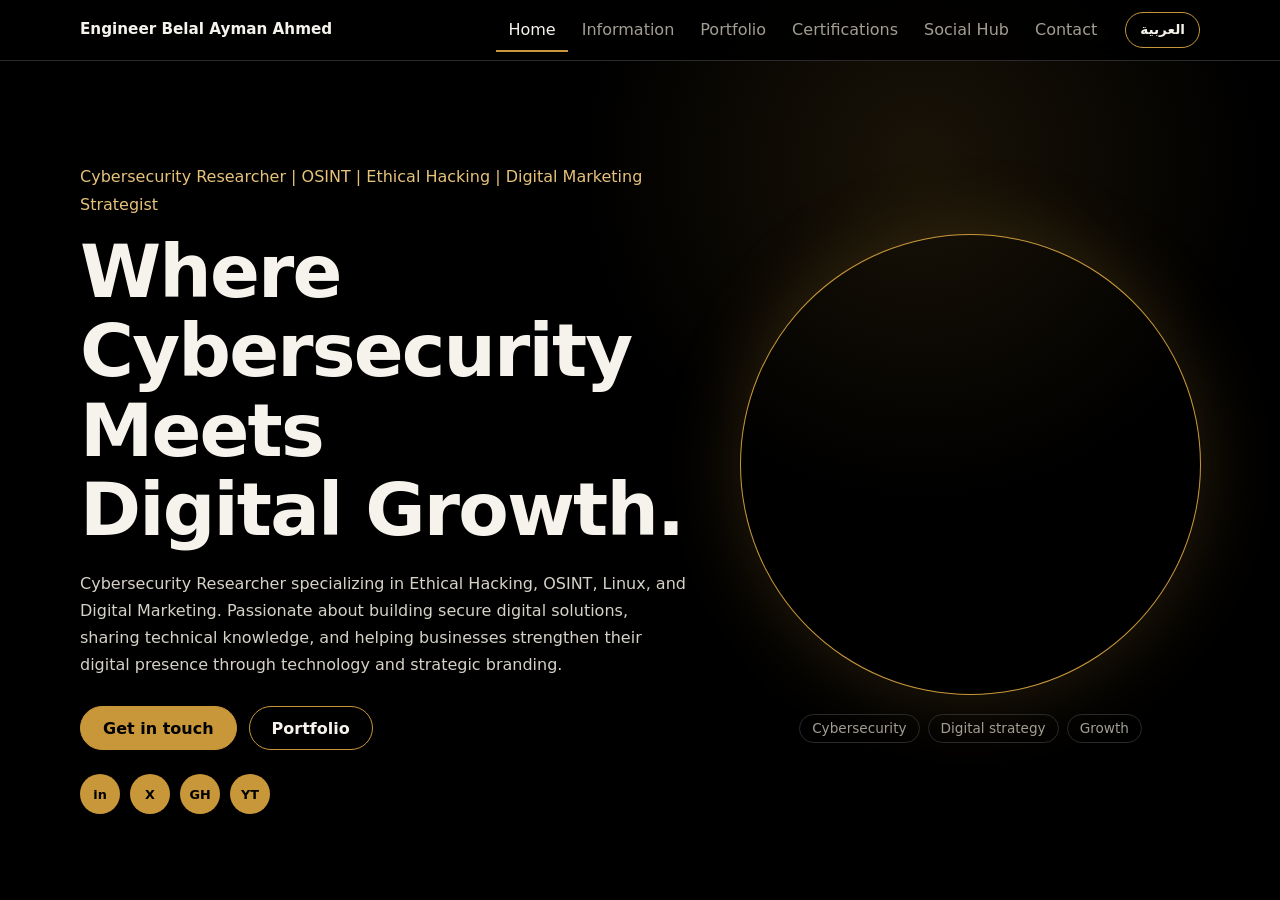
<file: index.html>
<!doctype html>
<html lang="en" dir="ltr" data-root="./" data-page="home">
<head>
<meta charset="utf-8">
<meta http-equiv="Content-Security-Policy" content="default-src 'none'; script-src 'self'; style-src 'self'; img-src 'self' data: https:; connect-src 'self'; font-src 'self'; base-uri 'none'; form-action 'none'">
<meta name="viewport" content="width=device-width,initial-scale=1,viewport-fit=cover">
<title>Engineer Belal Ayman Ahmed - Cybersecurity and Digital Marketing</title>
<meta name="description" content="Cybersecurity researcher in ethical hacking and OSINT, and digital marketing strategist. Building secure digital solutions.">
<meta name="theme-color" content="#000000">
<link rel="canonical" href="https://engineerbelalaymanahmed.github.io/">
<meta property="og:type" content="website"><meta property="og:title" content="Engineer Belal Ayman Ahmed - Cybersecurity and Digital Marketing"><meta property="og:description" content="Cybersecurity researcher in ethical hacking and OSINT, and digital marketing strategist. Building secure digital solutions."><meta property="og:image" content="https://engineerbelalaymanahmed.github.io/assets/branding/og.jpg"><meta name="twitter:card" content="summary">
<link rel="icon" href="./assets/icons/favicon.png">
<link rel="preload" as="image" href="./assets/profile/profile-800.webp">
<link rel="stylesheet" href="./assets/css/main.css">
<script type="application/ld+json">{"@context":"https://schema.org","@type":"Person","name":"Belal Ayman Ahmed","alternateName":"Engineer Belal Ayman Ahmed","jobTitle":"Cybersecurity Researcher","url":"https://engineerbelalaymanahmed.github.io/","sameAs":["https://github.com/Engineerbelalaymanahmed","https://www.linkedin.com/in/engineerbelalaymanahmed"]}</script>
<script type="module" src="./assets/js/app.js"></script>
</head>
<body>
<a class="skip" href="#main">Skip to content</a>
<header id="hdr"></header>
<main id="main" tabindex="-1"><div class="wrap phead"><h1>Engineer Belal Ayman Ahmed - Cybersecurity and Digital Marketing</h1><p class="lead">Cybersecurity researcher in ethical hacking and OSINT, and digital marketing strategist. Building secure digital solutions.</p><noscript><p>Enable JavaScript to see the full site.</p></noscript></div></main>
<div id="st" class="sr" role="status"></div>
<footer id="ftr"></footer>
</body>
</html>
</file>
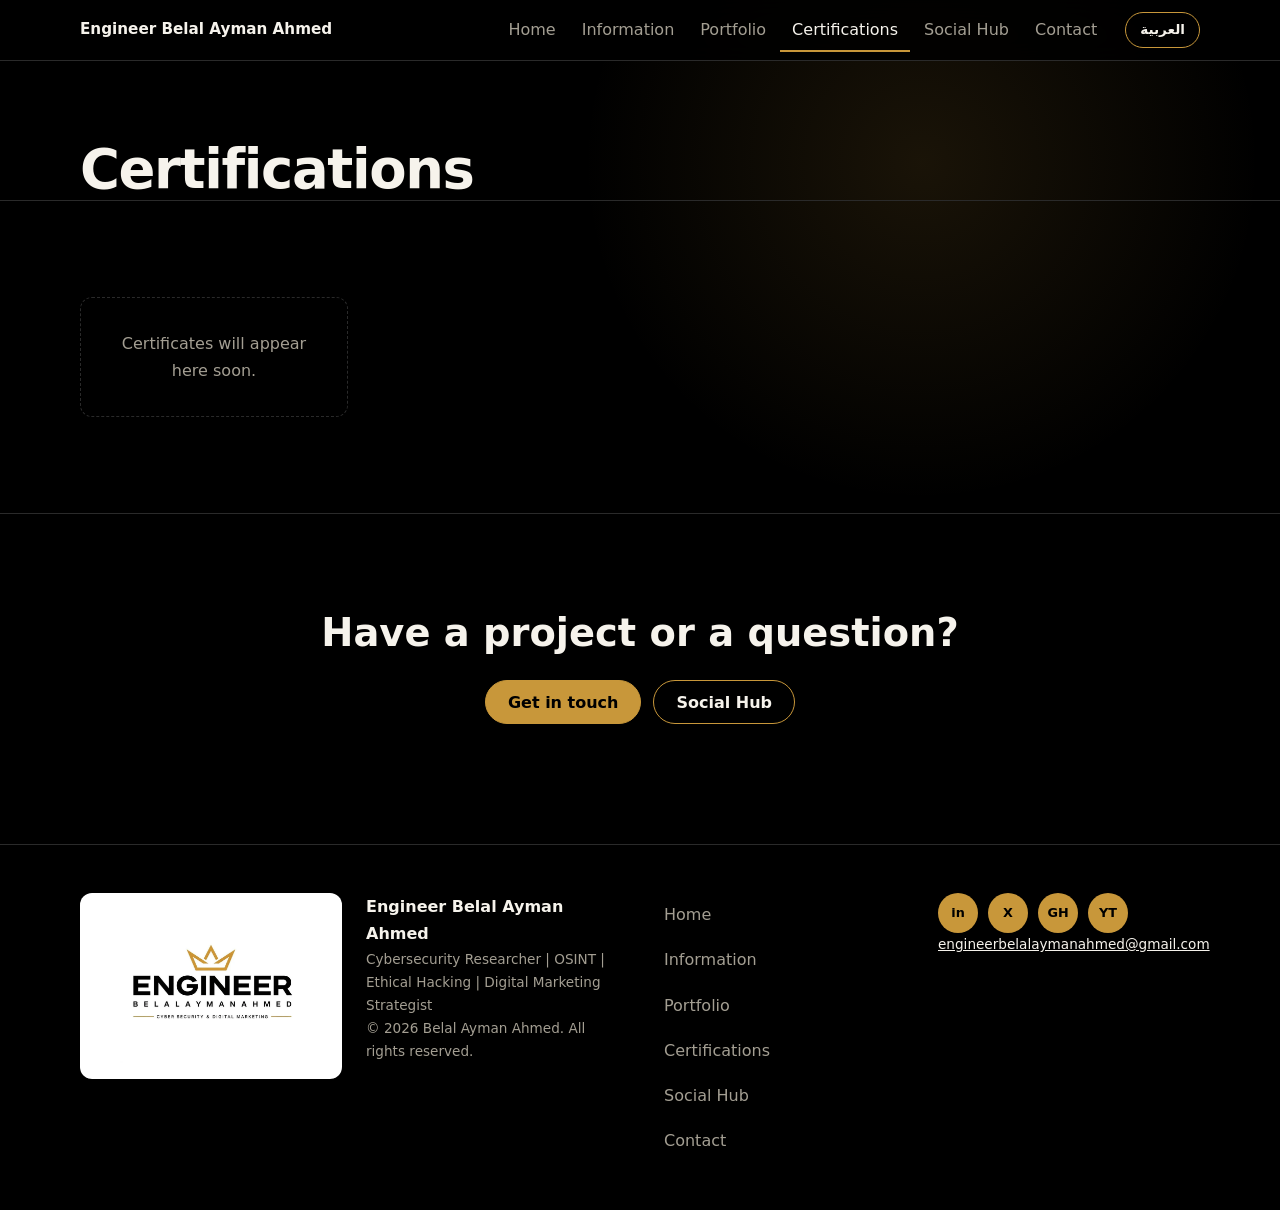
<file: certifications/index.html>
<!doctype html>
<html lang="en" dir="ltr" data-root="../" data-page="certifications">
<head>
<meta charset="utf-8">
<meta http-equiv="Content-Security-Policy" content="default-src 'none'; script-src 'self'; style-src 'self'; img-src 'self' data: https:; connect-src 'self'; font-src 'self'; base-uri 'none'; form-action 'none'">
<meta name="viewport" content="width=device-width,initial-scale=1,viewport-fit=cover">
<title>Certifications - Engineer Belal Ayman Ahmed</title>
<meta name="description" content="Searchable gallery of professional certifications and credentials.">
<meta name="theme-color" content="#000000">
<link rel="canonical" href="https://engineerbelalaymanahmed.github.io/certifications/">
<meta property="og:type" content="website"><meta property="og:title" content="Certifications - Engineer Belal Ayman Ahmed"><meta property="og:description" content="Searchable gallery of professional certifications and credentials."><meta property="og:image" content="https://engineerbelalaymanahmed.github.io/assets/branding/og.jpg"><meta name="twitter:card" content="summary">
<link rel="icon" href="../assets/icons/favicon.png">
<link rel="preload" as="image" href="../assets/profile/profile-800.webp">
<link rel="stylesheet" href="../assets/css/main.css">
<script type="application/ld+json">{"@context":"https://schema.org","@type":"Person","name":"Belal Ayman Ahmed","alternateName":"Engineer Belal Ayman Ahmed","jobTitle":"Cybersecurity Researcher","url":"https://engineerbelalaymanahmed.github.io/","sameAs":["https://github.com/Engineerbelalaymanahmed","https://www.linkedin.com/in/engineerbelalaymanahmed"]}</script>
<script type="module" src="../assets/js/app.js"></script>
</head>
<body>
<a class="skip" href="#main">Skip to content</a>
<header id="hdr"></header>
<main id="main" tabindex="-1"><div class="wrap phead"><h1>Certifications - Engineer Belal Ayman Ahmed</h1><p class="lead">Searchable gallery of professional certifications and credentials.</p><noscript><p>Enable JavaScript to see the full site.</p></noscript></div></main>
<div id="st" class="sr" role="status"></div>
<footer id="ftr"></footer>
</body>
</html>
</file>
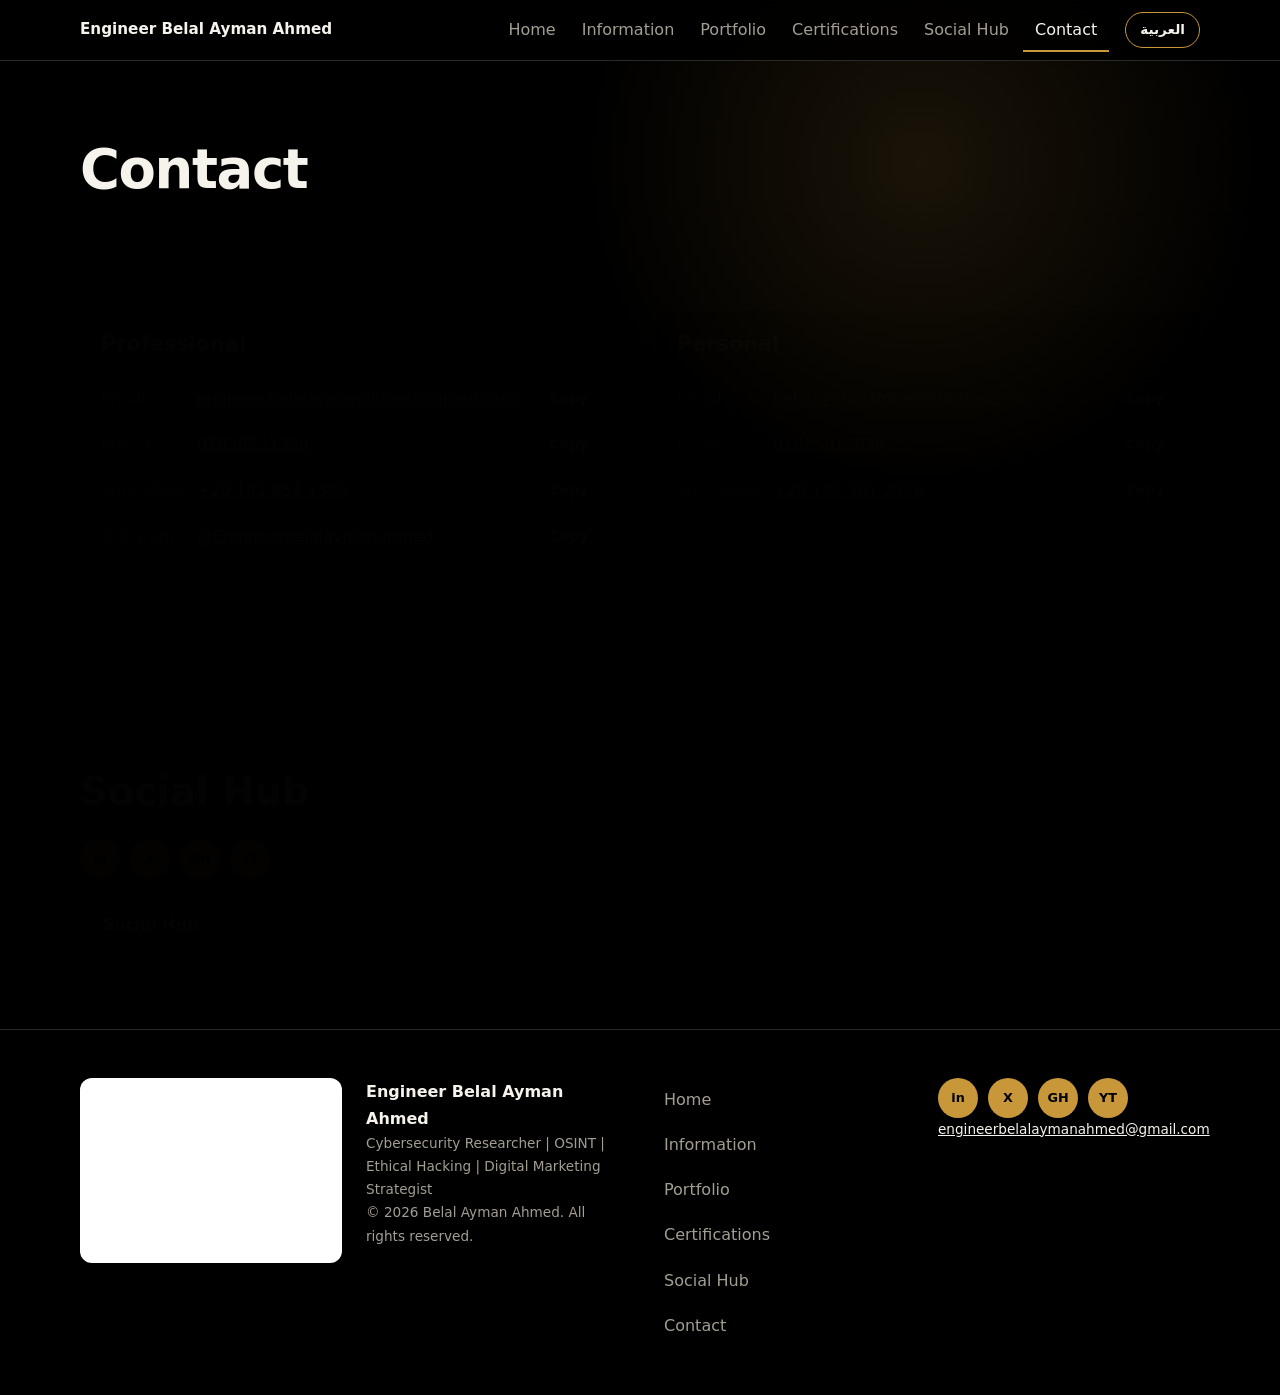
<file: contact/index.html>
<!doctype html>
<html lang="en" dir="ltr" data-root="../" data-page="contact">
<head>
<meta charset="utf-8">
<meta http-equiv="Content-Security-Policy" content="default-src 'none'; script-src 'self'; style-src 'self'; img-src 'self' data: https:; connect-src 'self'; font-src 'self'; base-uri 'none'; form-action 'none'">
<meta name="viewport" content="width=device-width,initial-scale=1,viewport-fit=cover">
<title>Contact - Engineer Belal Ayman Ahmed</title>
<meta name="description" content="Professional email, phone, WhatsApp and Telegram for Engineer Belal Ayman Ahmed.">
<meta name="theme-color" content="#000000">
<link rel="canonical" href="https://engineerbelalaymanahmed.github.io/contact/">
<meta property="og:type" content="website"><meta property="og:title" content="Contact - Engineer Belal Ayman Ahmed"><meta property="og:description" content="Professional email, phone, WhatsApp and Telegram for Engineer Belal Ayman Ahmed."><meta property="og:image" content="https://engineerbelalaymanahmed.github.io/assets/branding/og.jpg"><meta name="twitter:card" content="summary">
<link rel="icon" href="../assets/icons/favicon.png">
<link rel="preload" as="image" href="../assets/profile/profile-800.webp">
<link rel="stylesheet" href="../assets/css/main.css">
<script type="application/ld+json">{"@context":"https://schema.org","@type":"Person","name":"Belal Ayman Ahmed","alternateName":"Engineer Belal Ayman Ahmed","jobTitle":"Cybersecurity Researcher","url":"https://engineerbelalaymanahmed.github.io/","sameAs":["https://github.com/Engineerbelalaymanahmed","https://www.linkedin.com/in/engineerbelalaymanahmed"]}</script>
<script type="module" src="../assets/js/app.js"></script>
</head>
<body>
<a class="skip" href="#main">Skip to content</a>
<header id="hdr"></header>
<main id="main" tabindex="-1"><div class="wrap phead"><h1>Contact - Engineer Belal Ayman Ahmed</h1><p class="lead">Professional email, phone, WhatsApp and Telegram for Engineer Belal Ayman Ahmed.</p><noscript><p>Enable JavaScript to see the full site.</p></noscript></div></main>
<div id="st" class="sr" role="status"></div>
<footer id="ftr"></footer>
</body>
</html>
</file>
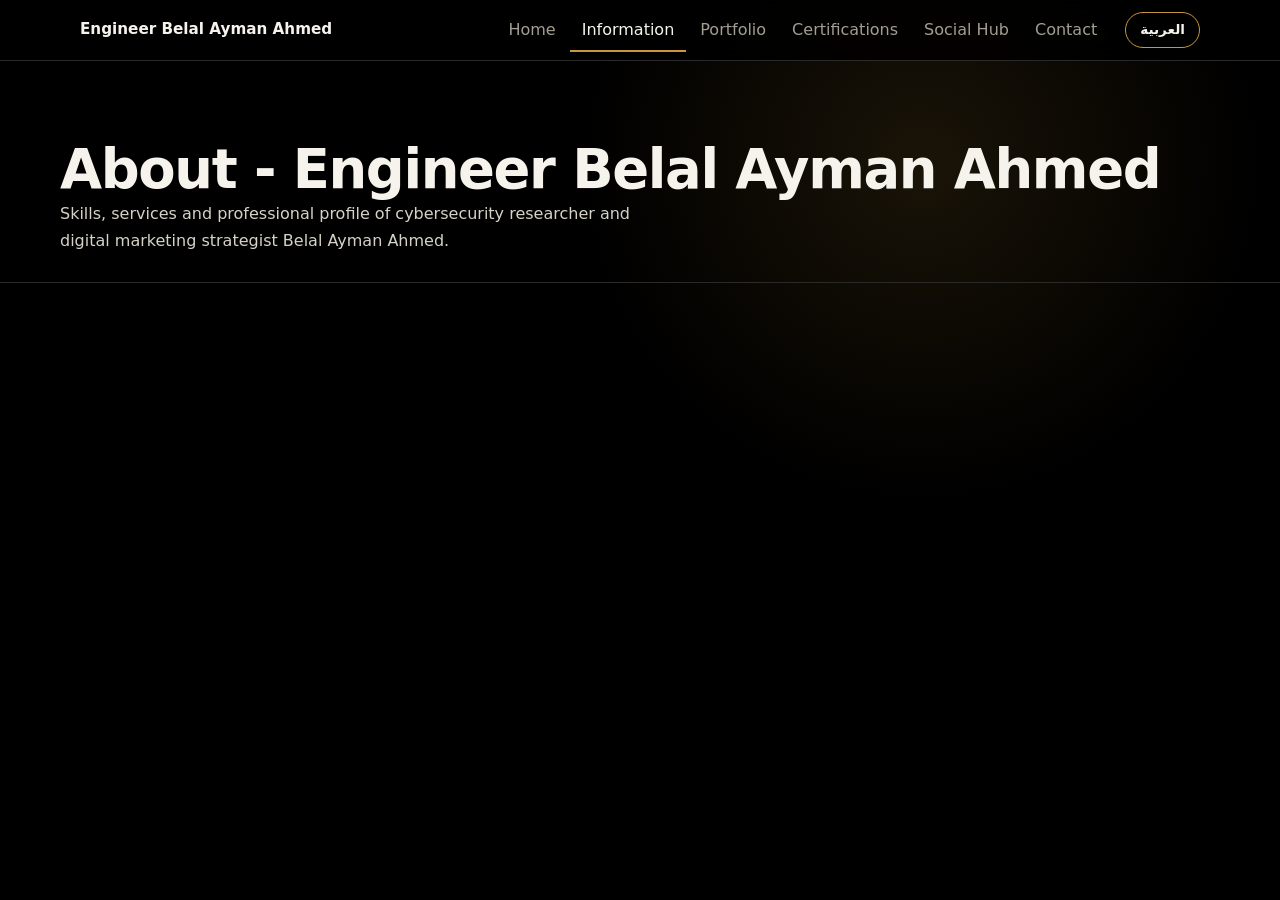
<file: information/index.html>
<!doctype html>
<html lang="en" dir="ltr" data-root="../" data-page="information">
<head>
<meta charset="utf-8">
<meta http-equiv="Content-Security-Policy" content="default-src 'none'; script-src 'self'; style-src 'self'; img-src 'self' data: https:; connect-src 'self'; font-src 'self'; base-uri 'none'; form-action 'none'">
<meta name="viewport" content="width=device-width,initial-scale=1,viewport-fit=cover">
<title>About - Engineer Belal Ayman Ahmed</title>
<meta name="description" content="Skills, services and professional profile of cybersecurity researcher and digital marketing strategist Belal Ayman Ahmed.">
<meta name="theme-color" content="#000000">
<link rel="canonical" href="https://engineerbelalaymanahmed.github.io/information/">
<meta property="og:type" content="website"><meta property="og:title" content="About - Engineer Belal Ayman Ahmed"><meta property="og:description" content="Skills, services and professional profile of cybersecurity researcher and digital marketing strategist Belal Ayman Ahmed."><meta property="og:image" content="https://engineerbelalaymanahmed.github.io/assets/branding/og.jpg"><meta name="twitter:card" content="summary">
<link rel="icon" href="../assets/icons/favicon.png">
<link rel="preload" as="image" href="../assets/profile/profile-800.webp">
<link rel="stylesheet" href="../assets/css/main.css">
<script type="application/ld+json">{"@context":"https://schema.org","@type":"Person","name":"Belal Ayman Ahmed","alternateName":"Engineer Belal Ayman Ahmed","jobTitle":"Cybersecurity Researcher","url":"https://engineerbelalaymanahmed.github.io/","sameAs":["https://github.com/Engineerbelalaymanahmed","https://www.linkedin.com/in/engineerbelalaymanahmed"]}</script>
<script type="module" src="../assets/js/app.js"></script>
</head>
<body>
<a class="skip" href="#main">Skip to content</a>
<header id="hdr"></header>
<main id="main" tabindex="-1"><div class="wrap phead"><h1>About - Engineer Belal Ayman Ahmed</h1><p class="lead">Skills, services and professional profile of cybersecurity researcher and digital marketing strategist Belal Ayman Ahmed.</p><noscript><p>Enable JavaScript to see the full site.</p></noscript></div></main>
<div id="st" class="sr" role="status"></div>
<footer id="ftr"></footer>
</body>
</html>
</file>
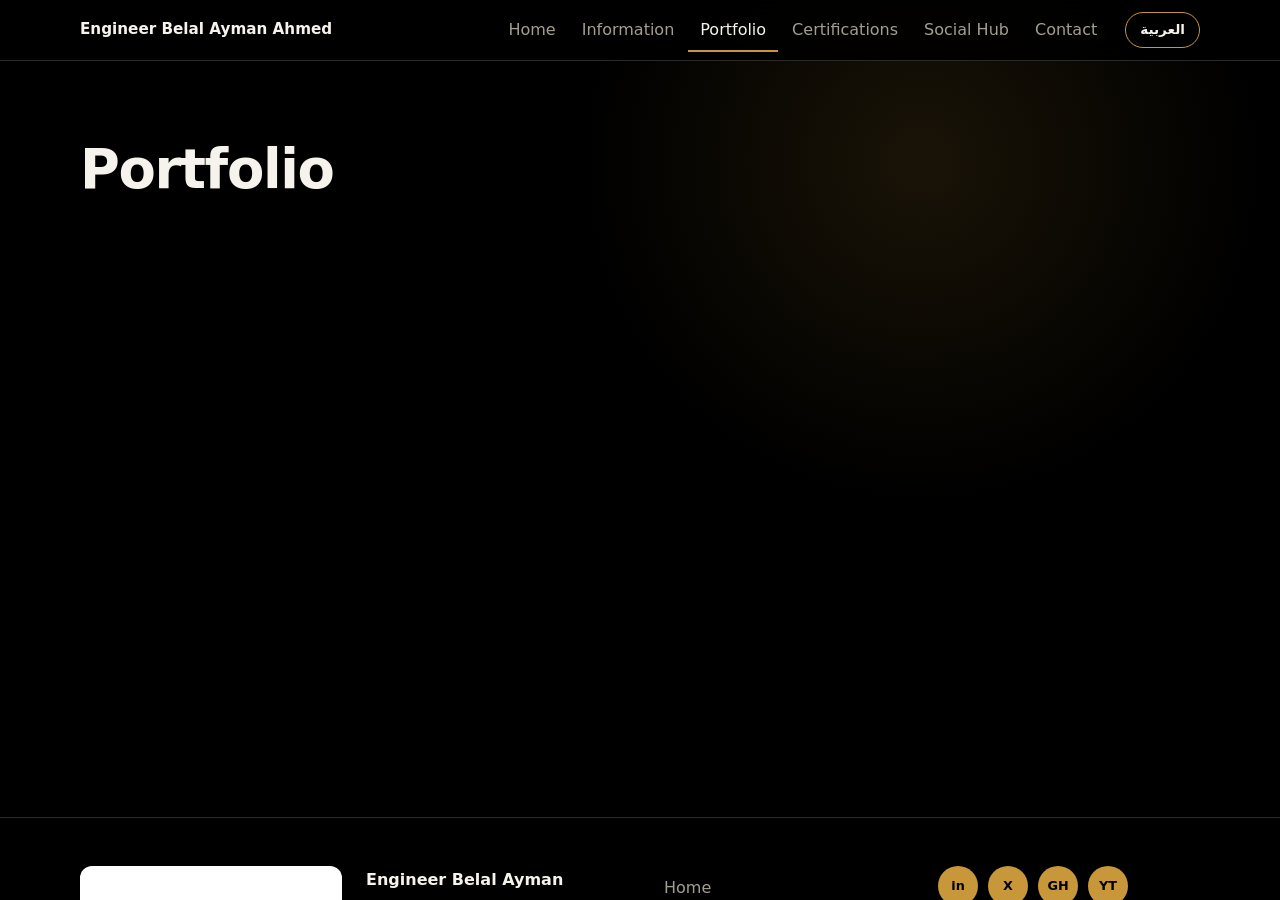
<file: portfolio/index.html>
<!doctype html>
<html lang="en" dir="ltr" data-root="../" data-page="portfolio">
<head>
<meta charset="utf-8">
<meta http-equiv="Content-Security-Policy" content="default-src 'none'; script-src 'self'; style-src 'self'; img-src 'self' data: https:; connect-src 'self'; font-src 'self'; base-uri 'none'; form-action 'none'">
<meta name="viewport" content="width=device-width,initial-scale=1,viewport-fit=cover">
<title>Portfolio - Engineer Belal Ayman Ahmed</title>
<meta name="description" content="Projects and case studies in cybersecurity research and digital marketing.">
<meta name="theme-color" content="#000000">
<link rel="canonical" href="https://engineerbelalaymanahmed.github.io/portfolio/">
<meta property="og:type" content="website"><meta property="og:title" content="Portfolio - Engineer Belal Ayman Ahmed"><meta property="og:description" content="Projects and case studies in cybersecurity research and digital marketing."><meta property="og:image" content="https://engineerbelalaymanahmed.github.io/assets/branding/og.jpg"><meta name="twitter:card" content="summary">
<link rel="icon" href="../assets/icons/favicon.png">
<link rel="preload" as="image" href="../assets/profile/profile-800.webp">
<link rel="stylesheet" href="../assets/css/main.css">
<script type="application/ld+json">{"@context":"https://schema.org","@type":"Person","name":"Belal Ayman Ahmed","alternateName":"Engineer Belal Ayman Ahmed","jobTitle":"Cybersecurity Researcher","url":"https://engineerbelalaymanahmed.github.io/","sameAs":["https://github.com/Engineerbelalaymanahmed","https://www.linkedin.com/in/engineerbelalaymanahmed"]}</script>
<script type="module" src="../assets/js/app.js"></script>
</head>
<body>
<a class="skip" href="#main">Skip to content</a>
<header id="hdr"></header>
<main id="main" tabindex="-1"><div class="wrap phead"><h1>Portfolio - Engineer Belal Ayman Ahmed</h1><p class="lead">Projects and case studies in cybersecurity research and digital marketing.</p><noscript><p>Enable JavaScript to see the full site.</p></noscript></div></main>
<div id="st" class="sr" role="status"></div>
<footer id="ftr"></footer>
</body>
</html>
</file>
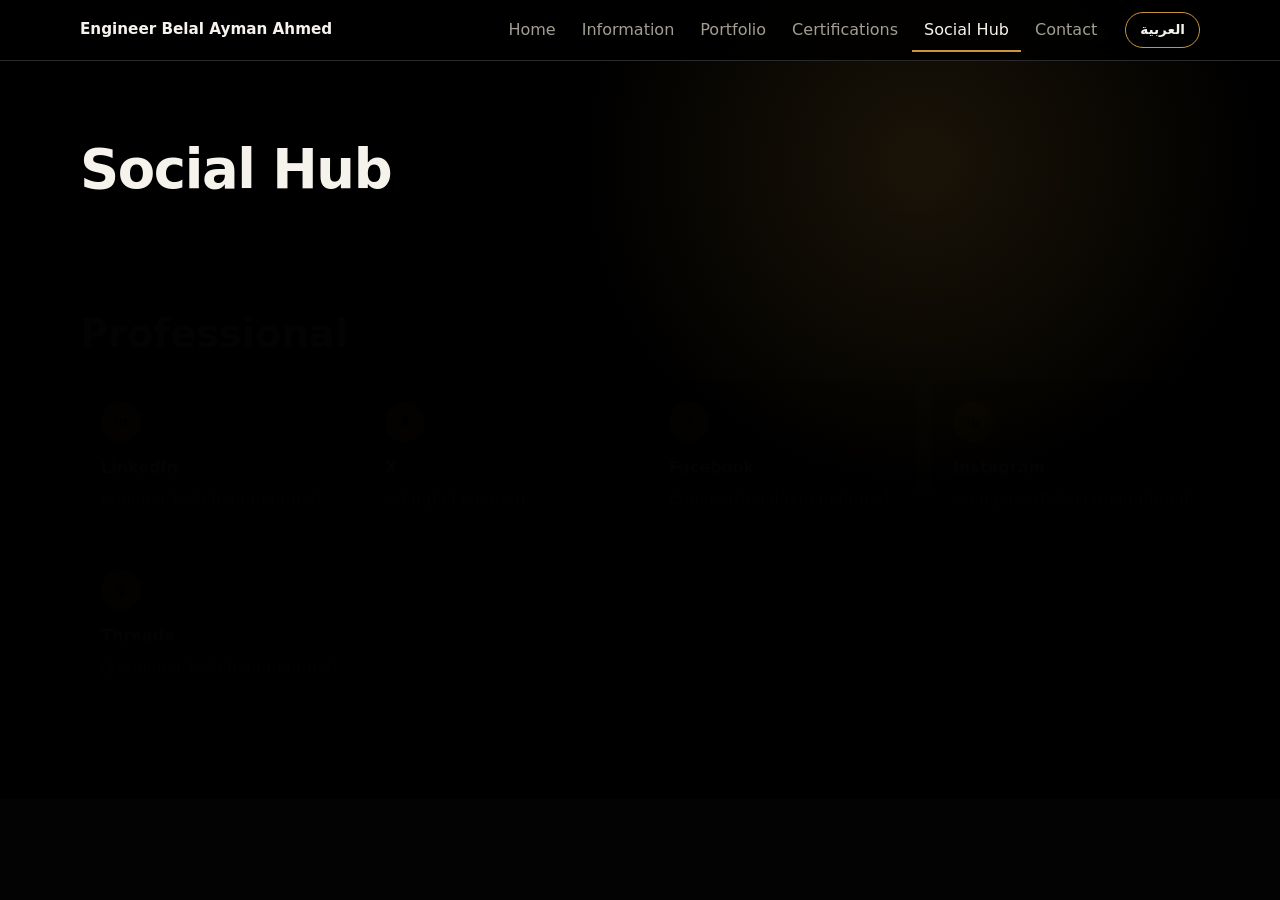
<file: social/index.html>
<!doctype html>
<html lang="en" dir="ltr" data-root="../" data-page="social">
<head>
<meta charset="utf-8">
<meta http-equiv="Content-Security-Policy" content="default-src 'none'; script-src 'self'; style-src 'self'; img-src 'self' data: https:; connect-src 'self'; font-src 'self'; base-uri 'none'; form-action 'none'">
<meta name="viewport" content="width=device-width,initial-scale=1,viewport-fit=cover">
<title>Social Hub - Engineer Belal Ayman Ahmed</title>
<meta name="description" content="All professional and personal accounts in one place.">
<meta name="theme-color" content="#000000">
<link rel="canonical" href="https://engineerbelalaymanahmed.github.io/social/">
<meta property="og:type" content="website"><meta property="og:title" content="Social Hub - Engineer Belal Ayman Ahmed"><meta property="og:description" content="All professional and personal accounts in one place."><meta property="og:image" content="https://engineerbelalaymanahmed.github.io/assets/branding/og.jpg"><meta name="twitter:card" content="summary">
<link rel="icon" href="../assets/icons/favicon.png">
<link rel="preload" as="image" href="../assets/profile/profile-800.webp">
<link rel="stylesheet" href="../assets/css/main.css">
<script type="application/ld+json">{"@context":"https://schema.org","@type":"Person","name":"Belal Ayman Ahmed","alternateName":"Engineer Belal Ayman Ahmed","jobTitle":"Cybersecurity Researcher","url":"https://engineerbelalaymanahmed.github.io/","sameAs":["https://github.com/Engineerbelalaymanahmed","https://www.linkedin.com/in/engineerbelalaymanahmed"]}</script>
<script type="module" src="../assets/js/app.js"></script>
</head>
<body>
<a class="skip" href="#main">Skip to content</a>
<header id="hdr"></header>
<main id="main" tabindex="-1"><div class="wrap phead"><h1>Social Hub - Engineer Belal Ayman Ahmed</h1><p class="lead">All professional and personal accounts in one place.</p><noscript><p>Enable JavaScript to see the full site.</p></noscript></div></main>
<div id="st" class="sr" role="status"></div>
<footer id="ftr"></footer>
</body>
</html>
</file>
<file: assets/css/main.css>
*{box-sizing:border-box;margin:0;padding:0}
:root{--bg:#000;--bg2:#121212;--fg:#f6f3ec;--mut:#a39e92;--gold:#c8973a;--gold2:#e6c27a;--line:#2a2a2a;--r:12px}
html{color-scheme:dark;scroll-behavior:smooth}
body{background:var(--bg);color:var(--fg);font:16px/1.7 system-ui,"Segoe UI",Tahoma,Arial,sans-serif;-webkit-font-smoothing:antialiased}
body::before{content:"";position:fixed;inset:0;pointer-events:none;background:radial-gradient(520px circle at var(--mx,72%) var(--my,18%),rgba(200,151,58,.13),transparent 65%)}
header,main,footer{position:relative}
img{max-width:100%;height:auto;display:block}a{color:inherit}ul,ol{list-style:none}
:focus-visible{outline:2px solid var(--gold2);outline-offset:3px}
[dir=rtl] *{letter-spacing:0!important}
.skip{position:absolute;left:-9999px}.skip:focus{left:8px;top:8px;z-index:99;background:#fff;color:#000;padding:8px 14px}
.sr{position:absolute;width:1px;height:1px;overflow:hidden;clip:rect(0 0 0 0)}
.wrap{max-width:1160px;margin:auto;padding-inline:20px}
header{position:sticky;top:0;z-index:20;padding-top:env(safe-area-inset-top);background:rgba(0,0,0,.85);backdrop-filter:blur(12px);border-bottom:1px solid var(--line)}
.bar{display:flex;align-items:center;flex-wrap:wrap;gap:8px 16px;min-height:60px}
.brand{font-weight:700;text-decoration:none;margin-inline-end:auto;font-size:.95rem}
nav{display:flex;gap:2px;overflow-x:auto;scrollbar-width:none}
nav a{padding:8px 12px;border-radius:99px;text-decoration:none;color:var(--mut);white-space:nowrap}
nav a:hover,nav a[aria-current]{color:var(--fg)}nav a[aria-current]{box-shadow:inset 0 -2px var(--gold);border-radius:0}
@media(max-width:760px){nav{order:3;width:100%}}
.btn{display:inline-flex;align-items:center;justify-content:center;min-height:44px;padding:0 22px;border-radius:99px;border:1px solid var(--gold);background:none;color:inherit;font:inherit;font-weight:600;text-decoration:none;cursor:pointer;transition:transform .2s,background .2s}
.btn.p{background:var(--gold);color:#000}.btn:hover{transform:translateY(-2px);background:var(--gold2);color:#000}.btn.sm{min-height:36px;padding:0 14px;font-size:.85rem}
.hero{padding:clamp(40px,8vw,110px) 0}
.hero .wrap{display:grid;gap:40px;align-items:center;grid-template-columns:1.15fr .85fr}
@media(max-width:820px){.hero .wrap{grid-template-columns:1fr}.portrait{order:-1;max-width:300px;margin:auto}}
h1{font-size:clamp(2.3rem,6.4vw,4.6rem);line-height:1.08;letter-spacing:-.025em;margin:14px 0 20px;font-weight:800}
h2{font-size:clamp(1.6rem,3.6vw,2.4rem);line-height:1.2;margin-bottom:24px}h3{font-size:1.1rem;margin-bottom:6px}
.lead{max-width:60ch;color:#d6d2c7;margin-bottom:28px}.big{font-size:clamp(1.05rem,2vw,1.3rem);max-width:62ch}
.mut{color:var(--mut)}.small{font-size:.85rem}.gold{color:var(--gold2)}
.portrait img{border-radius:50%;aspect-ratio:1;width:100%;object-fit:cover;box-shadow:0 0 0 1px var(--gold),0 0 80px rgba(200,151,58,.22)}
.portrait .tags{justify-content:center;margin-top:20px}
.cta{display:flex;gap:12px;flex-wrap:wrap;margin-bottom:24px}.center{text-align:center}.center .cta{justify-content:center}
.sec{padding:clamp(48px,8vw,96px) 0;border-top:1px solid var(--line)}
.paper{background:#fff;color:#0a0a0a}.paper .mut{color:#5e5a50}.paper .card{background:#f6f4ee;border-color:#e4dfd2}.paper .tag{border-color:#cfc8b6;color:#3a372f}
.phead{padding:clamp(40px,7vw,80px) 0 0}.phead h1{font-size:clamp(2rem,5vw,3.4rem);margin:0}
.grid{display:grid;gap:16px;grid-template-columns:repeat(auto-fill,minmax(250px,1fr))}
.two{display:grid;gap:32px;align-items:start;grid-template-columns:1fr 1fr}@media(max-width:820px){.two{grid-template-columns:1fr}}
.card{display:block;border:1px solid var(--line);border-radius:var(--r);padding:20px;background:var(--bg2);text-decoration:none;color:inherit;text-align:start;font:inherit}
a.card,button.card{cursor:pointer;transition:border-color .2s,transform .2s}a.card:hover,button.card:hover{border-color:var(--gold);transform:translateY(-3px)}
.card img{border-radius:8px;margin-bottom:12px;width:100%;aspect-ratio:4/3;object-fit:cover}
.tags{display:flex;gap:8px;flex-wrap:wrap}.tag{border:1px solid var(--line);border-radius:99px;padding:2px 12px;font-size:.85rem;color:var(--mut)}
.mono{display:inline-grid;place-items:center;width:40px;height:40px;border-radius:50%;background:var(--gold);color:#000;font-weight:800;font-size:.8rem}
.soc{display:flex;gap:10px;flex-wrap:wrap}.soc a{display:block;transition:transform .2s}.soc a:hover{transform:translateY(-2px)}
.soc-card{display:grid;gap:4px;justify-items:start}.soc-card .mono{margin-bottom:8px}
.plate{background:#fff;border-radius:var(--r);padding:16px}.plate img{margin:auto;max-width:420px;width:100%}
.ph{display:grid;place-items:center;aspect-ratio:4/3;border:1px dashed var(--line);border-radius:8px;color:var(--mut);font-size:.85rem;margin-bottom:12px}
.empty{padding:32px;border:1px dashed var(--line);border-radius:var(--r);color:var(--mut);text-align:center}
.tools{display:flex;gap:10px;flex-wrap:wrap;margin-bottom:16px}
input,select{min-height:44px;background:var(--bg2);color:var(--fg);border:1px solid var(--line);border-radius:10px;padding:0 12px;font:inherit}input{flex:1;min-width:200px}
.badge{display:inline-block;background:var(--gold);color:#000;border-radius:99px;padding:0 10px;font-size:.75rem;font-weight:700;margin-bottom:8px}
dialog{margin:auto;max-width:min(860px,94vw);width:100%;max-height:92vh;overflow:auto;border:1px solid var(--gold);border-radius:var(--r);background:var(--bg2);color:var(--fg);padding:20px}dialog::backdrop{background:rgba(0,0,0,.85)}
dialog img{margin:16px 0;border-radius:8px}dl{display:grid;grid-template-columns:auto 1fr;gap:4px 16px;margin:12px 0}dt{color:var(--mut)}
.rows{display:grid;gap:10px}.row{display:flex;align-items:center;gap:12px;flex-wrap:wrap}.row .lab{min-width:84px;color:var(--mut)}.row a{margin-inline-end:auto;overflow-wrap:anywhere}
.pro{border-color:var(--gold)}.pers{opacity:.88}
.fld{margin-top:24px}.fld li{list-style:disc;margin-inline-start:20px}.tl li{border-inline-start:2px solid var(--gold);padding-inline-start:16px;margin-bottom:20px}
footer{border-top:1px solid var(--line);padding:48px 0;margin-top:0}.foot{display:grid;gap:24px;grid-template-columns:repeat(auto-fit,minmax(220px,1fr));align-items:start}
.foot nav{flex-direction:column;overflow:visible}.foot .plate{max-width:280px}
.rv{opacity:0;transform:translateY(14px);transition:opacity .6s,transform .6s}.rv.in{opacity:1;transform:none}
@view-transition{navigation:auto}
@media(prefers-reduced-motion:reduce){*{transition:none!important;animation:none!important;scroll-behavior:auto!important}.rv{opacity:1;transform:none}}

.mt{margin-top:24px}.h3{font-size:1.3rem}.more{grid-column:1/-1;justify-self:center}
</file>
